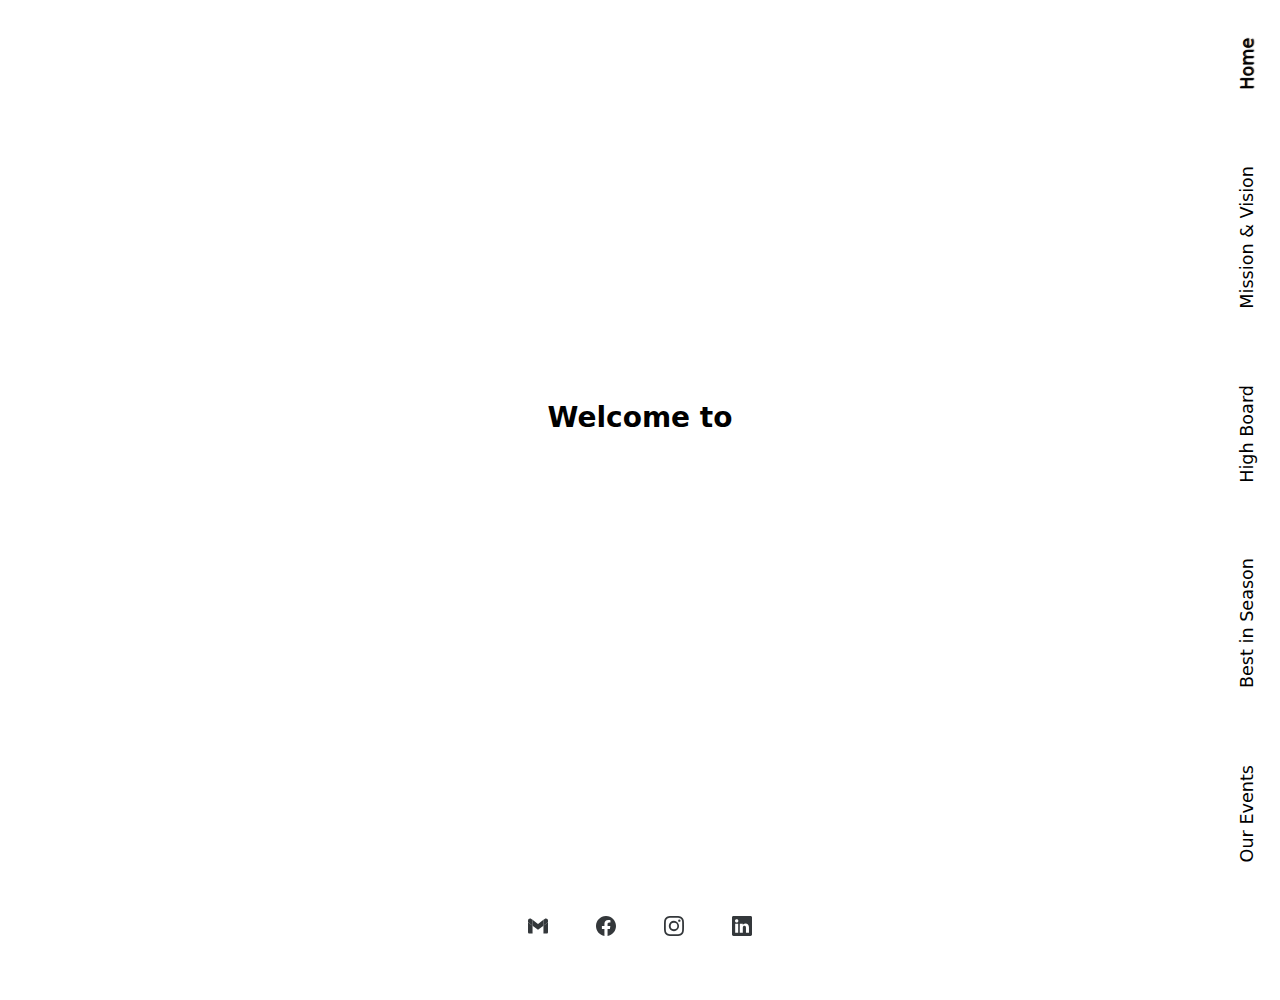
<file: index.html>
<!DOCTYPE html>
<html lang="en">

<head>
    <meta charset="UTF-8">
    <meta http-equiv="X-UA-Compatible" content="IE=edge">
    <meta name="viewport" content="width=device-width, initial-scale=1.0">
    <title>Maadi STEM MUN | Home</title>
    <link rel="shortcut icon" href="imgs/logo.jpg" type="image/x-icon">
    <link rel="stylesheet" href="css/bootstrap.min.css">
    <link rel="stylesheet" href="css/intro.css">
    <link rel="stylesheet" href="css/customnav.css">
    <link rel="stylesheet" href="css/home.css">
    <link rel="stylesheet" href="css/style.css">
    <link rel="stylesheet" href="css/highboard.css" />
    <link rel="stylesheet" href="css/btn.css" />
</head>

<body>

    <!-- START: INTRO -->
    <div class="intro-container">
        <p class="introtext1 fs-3">Welcome to</p>
        <div class="introtext2-container">
            <p class="introtext2 my-0">Maadi STEM <span class="intro_abbr">M</span><span class="intro_disappearing">odel </span><span class="intro_abbr">U</span><span class="intro_disappearing">nited </span><span class="intro_abbr">N</span><span class="intro_disappearing">ations</span></p>
        </div>
    </div>
    <!-- END: INTRO -->

    <div class="page-content" style="opacity: 1;">

        <!-- START: CustomNav -->
        <div class="customnavbar">
            <div class="navbar_container flex-lg-column">
                <a href="index.html" class="active"><span>Home</span></a>
                <a href="pages/mission_vision.html"><span>Mission & Vision</span></a>
                <a href="pages/highboard.html"><span>High Board</span></a>
                <a href="pages/best.html"><span>Best in Season</span></a>
                <a href="pages/events.html"><span>Our Events</span></a>
            </div>
            <button class="togglenavbar iscollapsed">
                <span>
                    <svg xmlns="http://www.w3.org/2000/svg" width="20" height="20" fill="currentColor" class="bi bi-arrow-up-circle-fill" viewBox="0 0 16 16">
                        <path d="M16 8A8 8 0 1 0 0 8a8 8 0 0 0 16 0zm-7.5 3.5a.5.5 0 0 1-1 0V5.707L5.354 7.854a.5.5 0 1 1-.708-.708l3-3a.5.5 0 0 1 .708 0l3 3a.5.5 0 0 1-.708.708L8.5 5.707V11.5z"/>
                    </svg>
                </span>
            </button>
        </div>
        <!-- END: CustomNav -->

        <!-- START: Hero -->
        <div class="hero px-5">
            <div class="row g-5">
                <div class="col-md-12 col-lg-4 col-xl-3">
                    <img src="imgs/logo.jpg" alt="Maadi STEM MUN">
                </div>
                <div class="col-md-12 col-lg-8 col-xl-9 d-flex flex-column justify-content-center">
                    <h1 class="mb-4 hero_title"><span>Maadi STEM <span>MUN</span></span>
                    </h1>
                    <p class="fs-5">MAADI STEM MODEL UNITED NATIONS is a way for young students to enter the MUN platform where students play the role of delegates from different countries and attempt to solve real world issues with the policies and perspectives of their
                        assigned country.</p>
                </div>
            </div>
        </div>
        <!-- END: Hero -->


        <!-- START: Footer -->
        <footer class="d-flex justify-content-center align-items-center" style="padding-top: 50px;">
            <div class="myicon">
                <a href="mailto: maadiSTEMMUN@gmail.com" target="_blank" title="Mail Us">
                    <svg xmlns="http://www.w3.org/2000/svg" viewBox="52 42 88 66">
                        <path d="M58 108h14V74L52 59v43c0 3.32 2.69 6 6 6"/>
                        <path d="M120 108h14c3.32 0 6-2.69 6-6V59l-20 15"/>
                        <path d="M120 48v26l20-15v-8c0-7.42-8.47-11.65-14.4-7.2"/>
                        <path d="M72 74V48l24 18 24-18v26L96 92"/>
                        <path d="M52 51v8l20 15V48l-5.6-4.2c-5.94-4.45-14.4-.22-14.4 7.2"/>
                    </svg>
                </a>
            </div>
            <div class="myicon">
                <a href="https://www.facebook.com/MaadiSTEMMUN/" target="_blank" title="Facebook">
                    <svg xmlns="http://www.w3.org/2000/svg" fill="currentColor" class="bi bi-facebook" viewBox="0 0 16 16">
                        <path d="M16 8.049c0-4.446-3.582-8.05-8-8.05C3.58 0-.002 3.603-.002 8.05c0 4.017 2.926 7.347 6.75 7.951v-5.625h-2.03V8.05H6.75V6.275c0-2.017 1.195-3.131 3.022-3.131.876 0 1.791.157 1.791.157v1.98h-1.009c-.993 0-1.303.621-1.303 1.258v1.51h2.218l-.354 2.326H9.25V16c3.824-.604 6.75-3.934 6.75-7.951z"/>
                      </svg>
                </a>
            </div>
            <div class="myicon">
                <a href="https://www.instagram.com/maadistemmun/" target="_blank" title="Instagram">
                    <svg xmlns="http://www.w3.org/2000/svg" fill="currentColor" class="bi bi-instagram" viewBox="0 0 16 16">
                        <path d="M8 0C5.829 0 5.556.01 4.703.048 3.85.088 3.269.222 2.76.42a3.917 3.917 0 0 0-1.417.923A3.927 3.927 0 0 0 .42 2.76C.222 3.268.087 3.85.048 4.7.01 5.555 0 5.827 0 8.001c0 2.172.01 2.444.048 3.297.04.852.174 1.433.372 1.942.205.526.478.972.923 1.417.444.445.89.719 1.416.923.51.198 1.09.333 1.942.372C5.555 15.99 5.827 16 8 16s2.444-.01 3.298-.048c.851-.04 1.434-.174 1.943-.372a3.916 3.916 0 0 0 1.416-.923c.445-.445.718-.891.923-1.417.197-.509.332-1.09.372-1.942C15.99 10.445 16 10.173 16 8s-.01-2.445-.048-3.299c-.04-.851-.175-1.433-.372-1.941a3.926 3.926 0 0 0-.923-1.417A3.911 3.911 0 0 0 13.24.42c-.51-.198-1.092-.333-1.943-.372C10.443.01 10.172 0 7.998 0h.003zm-.717 1.442h.718c2.136 0 2.389.007 3.232.046.78.035 1.204.166 1.486.275.373.145.64.319.92.599.28.28.453.546.598.92.11.281.24.705.275 1.485.039.843.047 1.096.047 3.231s-.008 2.389-.047 3.232c-.035.78-.166 1.203-.275 1.485a2.47 2.47 0 0 1-.599.919c-.28.28-.546.453-.92.598-.28.11-.704.24-1.485.276-.843.038-1.096.047-3.232.047s-2.39-.009-3.233-.047c-.78-.036-1.203-.166-1.485-.276a2.478 2.478 0 0 1-.92-.598 2.48 2.48 0 0 1-.6-.92c-.109-.281-.24-.705-.275-1.485-.038-.843-.046-1.096-.046-3.233 0-2.136.008-2.388.046-3.231.036-.78.166-1.204.276-1.486.145-.373.319-.64.599-.92.28-.28.546-.453.92-.598.282-.11.705-.24 1.485-.276.738-.034 1.024-.044 2.515-.045v.002zm4.988 1.328a.96.96 0 1 0 0 1.92.96.96 0 0 0 0-1.92zm-4.27 1.122a4.109 4.109 0 1 0 0 8.217 4.109 4.109 0 0 0 0-8.217zm0 1.441a2.667 2.667 0 1 1 0 5.334 2.667 2.667 0 0 1 0-5.334z"/>
                    </svg>
                </a>
            </div>
            <div class="myicon">
                <a href="https://www.linkedin.com/company/maadimun/" target="_blank" title="LinkedIn">
                    <svg xmlns="http://www.w3.org/2000/svg" fill="currentColor" class="bi bi-linkedin" viewBox="0 0 16 16">
                        <path d="M0 1.146C0 .513.526 0 1.175 0h13.65C15.474 0 16 .513 16 1.146v13.708c0 .633-.526 1.146-1.175 1.146H1.175C.526 16 0 15.487 0 14.854V1.146zm4.943 12.248V6.169H2.542v7.225h2.401zm-1.2-8.212c.837 0 1.358-.554 1.358-1.248-.015-.709-.52-1.248-1.342-1.248-.822 0-1.359.54-1.359 1.248 0 .694.521 1.248 1.327 1.248h.016zm4.908 8.212V9.359c0-.216.016-.432.08-.586.173-.431.568-.878 1.232-.878.869 0 1.216.662 1.216 1.634v3.865h2.401V9.25c0-2.22-1.184-3.252-2.764-3.252-1.274 0-1.845.7-2.165 1.193v.025h-.016a5.54 5.54 0 0 1 .016-.025V6.169h-2.4c.03.678 0 7.225 0 7.225h2.4z"/>
                    </svg>
                </a>
            </div>
        </footer>
        <!-- END: Footer -->

    </div>

    <script src="js/jquery-3.6.0.min.js"></script>
    <script src="js/bootstrap.min.js"></script>
    <script src="js/anime.min.js"></script>
    <script src="js/intro.js"></script>
    <script src="js/script.js"></script>
    </script>
</body>

</html>
</file>
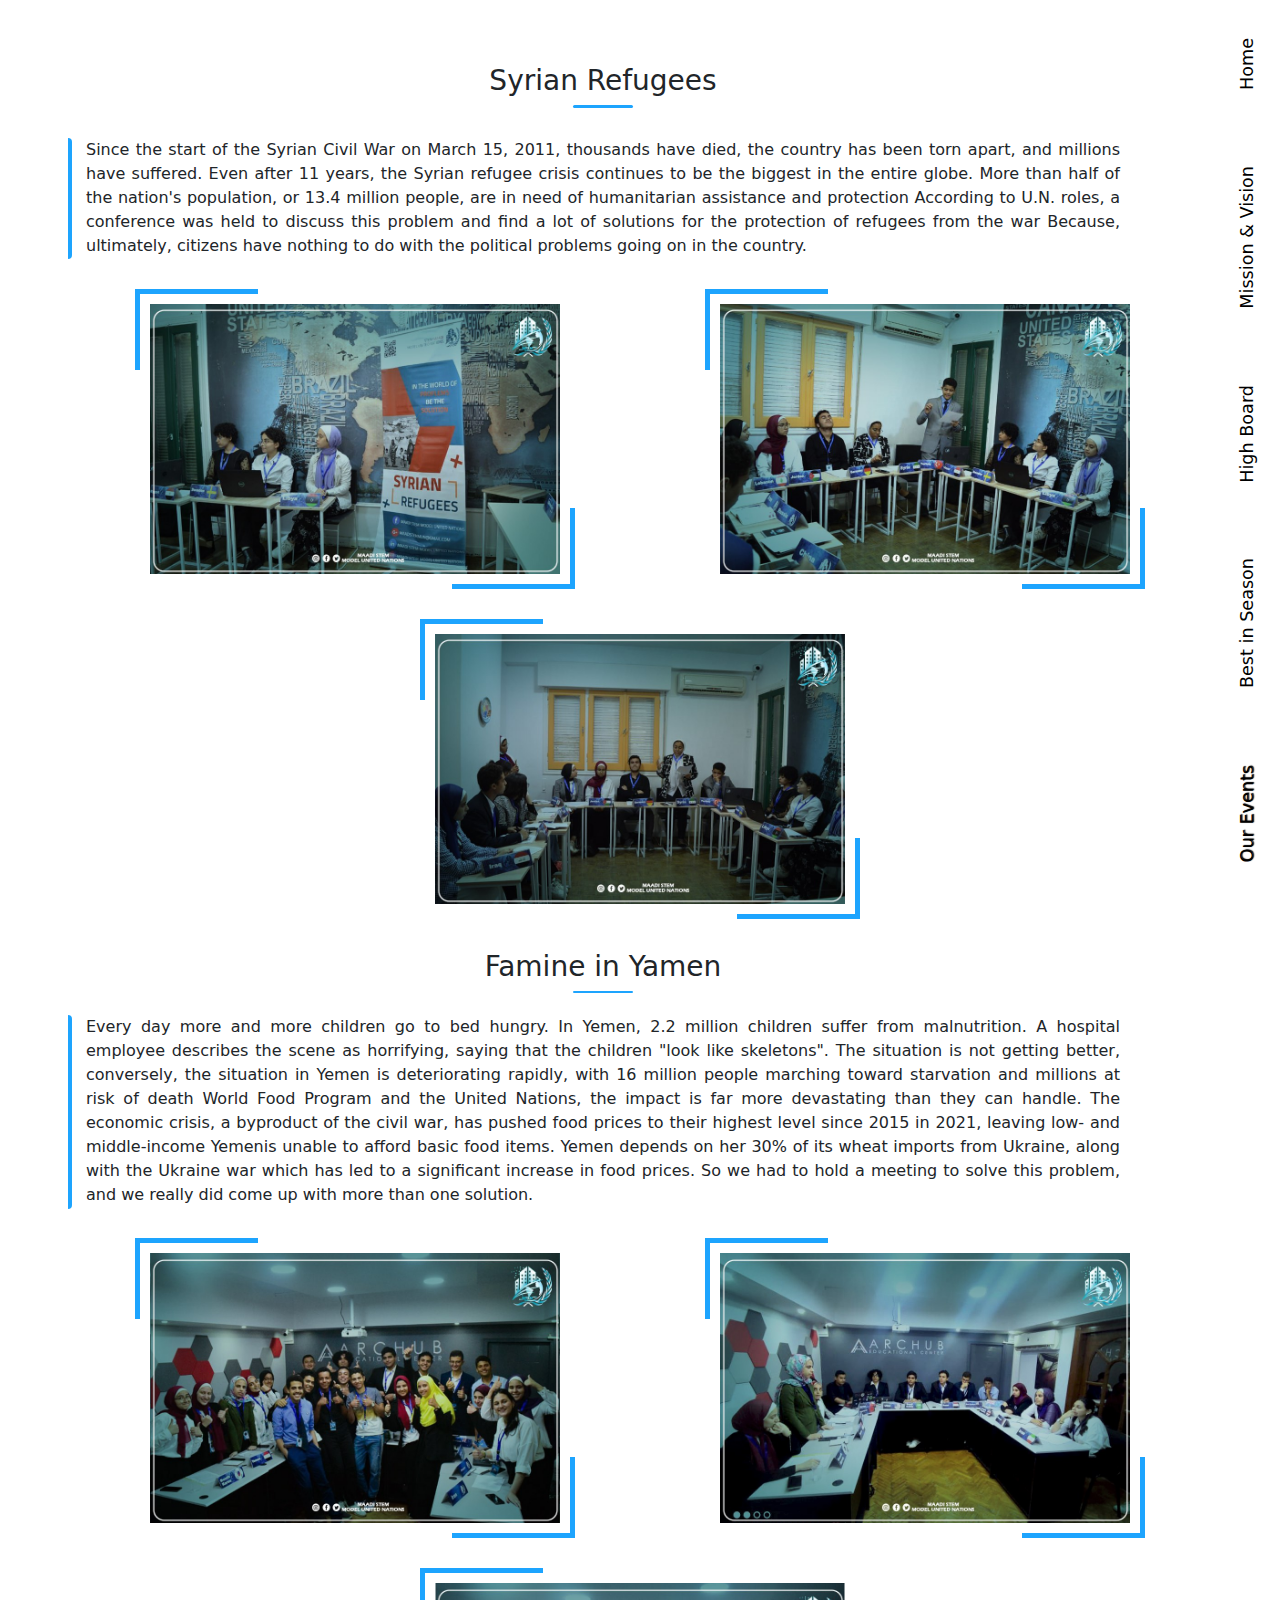
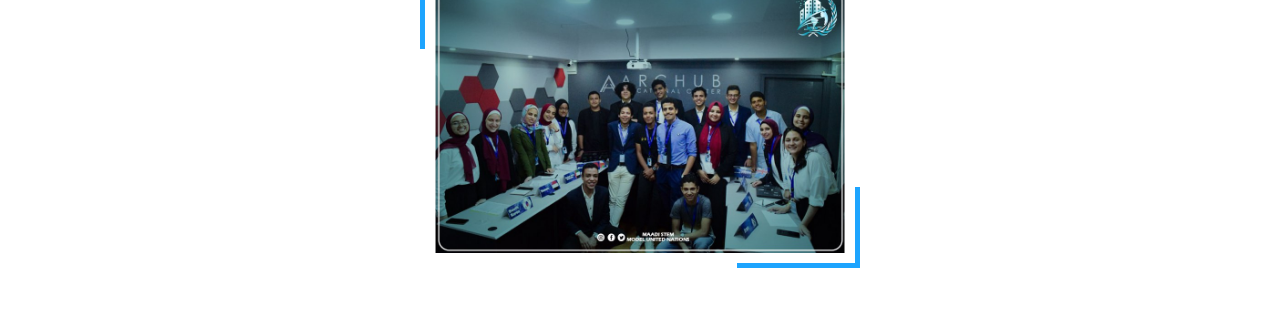
<file: pages/conf.html>
<!DOCTYPE html>
<html lang="en">

<head>
    <meta charset="UTF-8">
    <meta http-equiv="X-UA-Compatible" content="IE=edge">
    <meta name="viewport" content="width=device-width, initial-scale=1.0">
    <title>Maadi STEM MUN | Conference 2022</title>
    <link rel="shortcut icon" href="../imgs/logo.jpg" type="image/x-icon">
    <link rel="stylesheet" href="../css/bootstrap.min.css">
    <link rel="stylesheet" href="../css/event.css">
    <link rel="stylesheet" href="../css/animations.css">
    <link rel="stylesheet" href="../css/customnav.css">
    <link rel="stylesheet" href="../css/mission_vision.css">
</head>

<body>

    <!-- START: CustomNav -->
    <div class="customnavbar">
        <div class="navbar_container flex-lg-column">
            <a href="../index.html"><span>Home</span></a>
            <a href="mission_vision.html"><span>Mission & Vision</span></a>
            <a href="highboard.html"><span>High Board</span></a>
            <a href="best.html"><span>Best in Season</span></a>
            <a href="events.html" class="active"><span>Our Events</span></a>
        </div>
        <button class="togglenavbar iscollapsed">
            <span>
                <svg xmlns="http://www.w3.org/2000/svg" width="20" height="20" fill="currentColor" class="bi bi-arrow-up-circle-fill" viewBox="0 0 16 16">
                    <path d="M16 8A8 8 0 1 0 0 8a8 8 0 0 0 16 0zm-7.5 3.5a.5.5 0 0 1-1 0V5.707L5.354 7.854a.5.5 0 1 1-.708-.708l3-3a.5.5 0 0 1 .708 0l3 3a.5.5 0 0 1-.708.708L8.5 5.707V11.5z"/>
                </svg>
            </span>
        </button>
    </div>
    <!-- END: CustomNav -->

    <!-- START: Content -->
    <div class="align-items-lg-center">
        <!--!!!!!!!!!!!!!!!!!!!!!!!!!!!!!!!!!!!!!!!!!!!!!!!!!!!!!!!!!!!!-->
        <div class="container-lg ps-4 pe-3 px-lg-0 my-5">

            <div class="row gx-md-5 gy-5">
                <div class="col-md-12 col-lg-12">
                    <div class="card mission_card border-0">
                        <div class="card-body">
                            <h3 class="card-title text-center"><span>Syrian Refugees</span></h3>
                            <p class="card-text">Since the start of the Syrian Civil War on March 15, 2011, thousands have died, the country has been torn apart, and millions have suffered. Even after 11 years, the Syrian refugee crisis continues to be the biggest in the entire globe. More than half of the nation's population, or 13.4 million people, are in need of humanitarian assistance and protection
                                According to U.N. roles, a conference was held to discuss this problem and find a lot of solutions for the protection of refugees from the war Because, ultimately, citizens have nothing to do with the political problems going on in the country.</p>
                        </div>
                    </div>
                </div>
            </div>
            <div class="row2">
                <div class="card2">
                    <div class="imgbox">
                        <img src="../imgs/event/conf11.jpg" alt="">
                    </div>
                </div>
                <div class="card2">
                    <div class="imgbox">
                        <img src="../imgs/event/conf12.jpg" alt="">
                    </div>
                </div>
                <div class="card2">
                    <div class="imgbox">
                        <img src="../imgs/event/conf13.jpg" alt="">
                    </div>
                </div>
            </div>
            <div class="row gx-md-5 gy-5">
                <div class="col-md-12 col-lg-12">
                    <div class="card vision_card border-0">
                        <div class="card-body">
                            <h3 class="card-title text-center"><span>Famine in Yamen</span></h3>
                            <p class="card-text">Every day more and more children go to bed hungry. In Yemen, 2.2 million children suffer from malnutrition. A hospital employee describes the scene as horrifying, saying that the children "look like skeletons". The situation is not getting better, conversely, the situation in Yemen is deteriorating rapidly, with 16 million people marching toward starvation and millions at risk of death 
                                World Food Program and the United Nations, the impact is far more devastating than they can handle. The economic crisis, a byproduct of the civil war, has pushed food prices to their highest level since 2015 in 2021, leaving low- and middle-income Yemenis unable to afford basic food items. 
                                Yemen depends on her 30% of its wheat imports from Ukraine, along with the Ukraine war which has led to a significant increase in food prices.
                                So we had to hold a meeting to solve this problem, and we really did come up with more than one solution.</p>
                        </div>
                    </div>
                </div>
            </div>
            <div class="row2">
                <div class="card2">
                    <div class="imgbox">
                        <img src="../imgs/event/conf21.jpg" alt="">
                    </div>
                </div>
                <div class="card2">
                    <div class="imgbox">
                        <img src="../imgs/event/conf22.jpg" alt="">
                    </div>
                </div>
                <div class="card2">
                    <div class="imgbox">
                        <img src="../imgs/event/conf23.jpg" alt="">
                    </div>
                </div>
            </div>
        </div>
    </div>
    <!-- END: Content -->




    <script src="../js/jquery-3.6.0.min.js"></script>
    <script src="../js/bootstrap.min.js"></script>
    <script src="../js/script.js"></script>
</body>

</html>
</file>
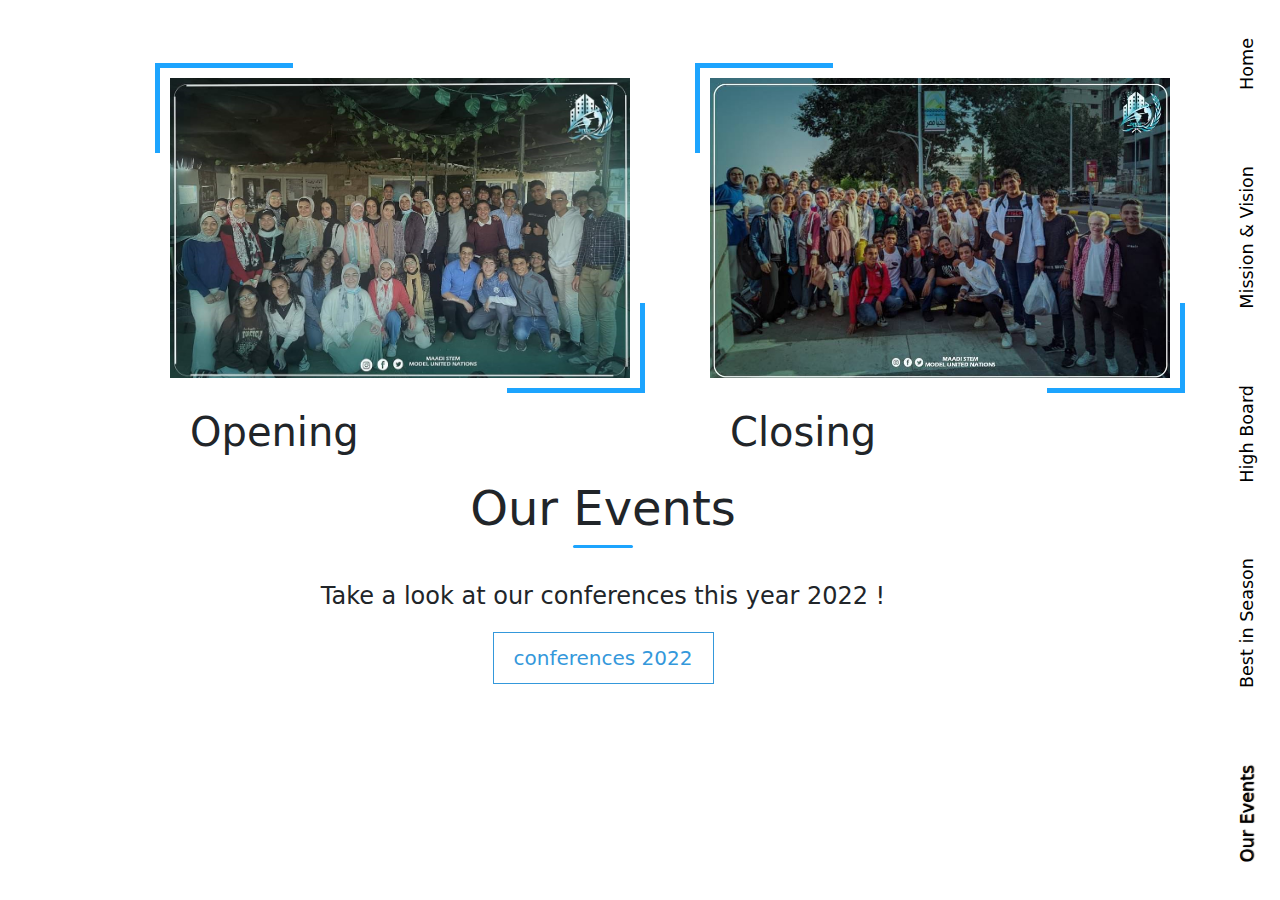
<file: pages/events.html>
<!DOCTYPE html>
<html lang="en">

<head>
    <meta charset="UTF-8">
    <meta http-equiv="X-UA-Compatible" content="IE=edge">
    <meta name="viewport" content="width=device-width, initial-scale=1.0">
    <title>Maadi STEM MUN | Our Events</title>
    <link rel="shortcut icon" href="../imgs/logo.jpg" type="image/x-icon">
    <link rel="stylesheet" href="../css/btn.css" />
    <link rel="stylesheet" href="../css/bootstrap.min.css">
    <link rel="stylesheet" href="../css/animations.css">
    <link rel="stylesheet" href="../css/customnav.css">
    <link rel="stylesheet" href="../css/event.css">
    <link rel="stylesheet" href="../css/mission_vision.css">
</head>

<body>

    <!-- START: CustomNav -->
    <div class="customnavbar">
        <div class="navbar_container flex-lg-column">
            <a href="../index.html"><span>Home</span></a>
            <a href="mission_vision.html"><span>Mission & Vision</span></a>
            <a href="highboard.html"><span>High Board</span></a>
            <a href="best.html"><span>Best in Season</span></a>
            <a href="events.html" class="active"><span>Our Events</span></a>
        </div>
        <button class="togglenavbar iscollapsed">
            <span>
                <svg xmlns="http://www.w3.org/2000/svg" width="20" height="20" fill="currentColor" class="bi bi-arrow-up-circle-fill" viewBox="0 0 16 16">
                    <path d="M16 8A8 8 0 1 0 0 8a8 8 0 0 0 16 0zm-7.5 3.5a.5.5 0 0 1-1 0V5.707L5.354 7.854a.5.5 0 1 1-.708-.708l3-3a.5.5 0 0 1 .708 0l3 3a.5.5 0 0 1-.708.708L8.5 5.707V11.5z"/>
                </svg>
            </span>
        </button>
    </div>
    <!-- END: CustomNav -->

    <!-- START: Content -->
    <div class="align-items-lg-center">
        <!--!!!!!!!!!!!!!!!!!!!!!!!!!!!!!!!!!!!!!!!!!!!!!!!!!!!!!!!!!!!!-->
        <div class="container-lg ps-4 pe-3 px-lg-0 my-5">

            <div class="row3" style="padding-left: 60px;">
                <div class="col-lg-2 align-items-center">
                  <div class="card3">
                      <div class="imgbox2">
                          <img src="../imgs/event/home2.jpg" alt="">
                      </div>
                  </div>
                      <h1 class="board_name" style="padding-left: 50px;">Opening</h1>
              </div>
                <div class="col-lg-2 align-items-center">
                  <div class="card3">
                      <div class="imgbox2">
                          <img src="../imgs/event/home1.jpg" alt="">
                      </div>
                  </div>
                      <h1 class="board_name" style="padding-left: 50px;">Closing</h1>
              </div>
              
              </div>
      
            <div class="row gx-md-5 gy-5">
                <div class="col-md-12 col-lg-12">
                    <div class="card mission_card border-0">
                        <div class="card-body">
                            <h3 class="card-title text-center" style="font-size: xxx-large;"><span>Our Events</span></h3>
                            <p class="card-title text-center" style="font-size:x-large;">Take a look at our conferences this year 2022 !</p>
                            <div  class="cont" style="margin-top: 0;">
                                <a href="../pages/conf.html" title="conferences">
                                <button class = "btn btn2">conferences 2022</button>
                            </div>
                        </div>
                    </div>
                </div>
            </div>
        </div>
    </div>
    <!-- END: Content -->


    <script src="../js/jquery-3.6.0.min.js"></script>
    <script src="../js/bootstrap.min.js"></script>
    <script src="../js/script.js"></script>
</body>

</html>
</file>
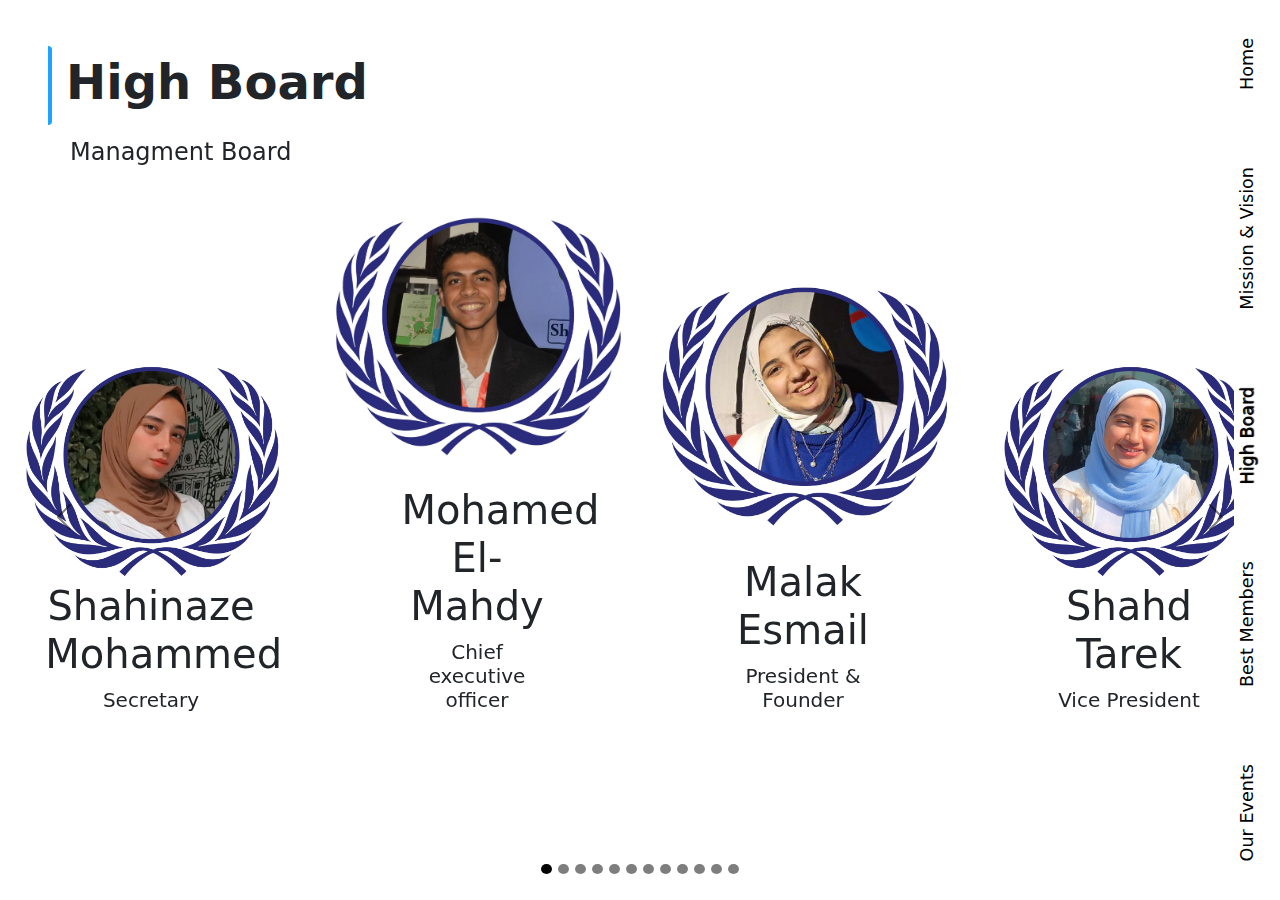
<file: pages/highboard.html>
<!DOCTYPE html>
<html>
    <head>
        <meta charset="UTF-8" />
        <meta http-equiv="X-UA-Compatible" content="IE=edge" />
        <meta name="viewport" content="width=device-width, initial-scale=1.0" />
        <title>Maadi STEM MUN | High Board</title>
        <link rel="shortcut icon" href="../imgs/logo.jpg" type="image/x-icon" />
        <link rel="stylesheet" href="../css/bootstrap.min.css" />
        <link rel="stylesheet" href="../css/animations.css" />
        <link rel="stylesheet" href="../css/customnav.css" />
        <link rel="stylesheet" href="../css/highboard.css" />
    </head>

    <body>
        <!-- START: CustomNav -->
        <div class="customnavbar">
            <div class="navbar_container flex-lg-column">
                <a href="../index.html"><span>Home</span></a>
                <a href="mission_vision.html"><span>Mission & Vision</span></a>
                <a href="highboard.html" class="active"><span>High Board</span></a>
                <a href="best.html"><span>Best Members</span></a>
                <a href="events.html"><span>Our Events</span></a>
            </div>
            <button class="togglenavbar iscollapsed">
                <span>
                    <svg xmlns="http://www.w3.org/2000/svg" width="20" height="20" fill="currentColor" class="bi bi-arrow-up-circle-fill" viewBox="0 0 16 16">
                        <path d="M16 8A8 8 0 1 0 0 8a8 8 0 0 0 16 0zm-7.5 3.5a.5.5 0 0 1-1 0V5.707L5.354 7.854a.5.5 0 1 1-.708-.708l3-3a.5.5 0 0 1 .708 0l3 3a.5.5 0 0 1-.708.708L8.5 5.707V11.5z" />
                    </svg>
                </span>
            </button>
        </div>
        <!-- END: CustomNav -->

        <!-- START: Page Content -->
        <div class="page-content">
            <div class="card border-0">
                <div class="card-body">
                    <p class="card-text" style="font-size: xxx-large; font-weight: bolder; margin-left: 50px; margin-top: 30px">High Board</p>
                </div>
            </div>

            <div id="custom_carousel" class="carousel slide carousel-dark" data-bs-ride="carousel" data-bs-pause="false" data-bs-interval="5000">
                <!-- <ol class="carousel-indicators">
                <li data-target="#slide" data-slide-to="0" class="active"></li>
                <li data-target="#slide" data-slide-to="1"></li>
                <li data-target="#slide" data-slide-to="2"></li>
                <li data-target="#slide" data-slide-to="3"></li>
                <li data-target="#slide" data-slide-to="4"></li>
                <li data-target="#slide" data-slide-to="5"></li>
                <li data-target="#slide" data-slide-to="6"></li>
                <li data-target="#slide" data-slide-to="7"></li>
                <li data-target="#slide" data-slide-to="8"></li>
                <li data-target="#slide" data-slide-to="9"></li>
            </ol> -->

                <div class="carousel-indicators">
                    <button type="button" data-bs-target="#custom_carousel" data-bs-slide-to="0" class="active" aria-current="true" aria-label="Slide 1"></button>
                    <button type="button" data-bs-target="#custom_carousel" data-bs-slide-to="1" aria-label="Slide 2"></button>
                    <button type="button" data-bs-target="#custom_carousel" data-bs-slide-to="2" aria-label="Slide 3"></button>
                    <button type="button" data-bs-target="#custom_carousel" data-bs-slide-to="3" aria-label="Slide 4"></button>
                    <button type="button" data-bs-target="#custom_carousel" data-bs-slide-to="4" aria-label="Slide 5"></button>
                    <button type="button" data-bs-target="#custom_carousel" data-bs-slide-to="5" aria-label="Slide 6"></button>
                    <button type="button" data-bs-target="#custom_carousel" data-bs-slide-to="6" aria-label="Slide 7"></button>
                    <button type="button" data-bs-target="#custom_carousel" data-bs-slide-to="7" aria-label="Slide 8"></button>
                    <button type="button" data-bs-target="#custom_carousel" data-bs-slide-to="8" aria-label="Slide 9"></button>
                    <button type="button" data-bs-target="#custom_carousel" data-bs-slide-to="9" aria-label="Slide 10"></button>
                    <button type="button" data-bs-target="#custom_carousel" data-bs-slide-to="10" aria-label="Slide 11"></button>
                    <button type="button" data-bs-target="#custom_carousel" data-bs-slide-to="11" aria-label="Slide 12"></button>
                </div>
                <div class="carousel-inner">
                    <div class="carousel-item active">
                        <p class="card-text" style="font-size: x-large; margin-left: 70px">Managment Board</p>
                        <div class="row align-items-end" style="height: 100%">
                            <div class="col-lg-3 mt-5">
                                <img class="codirect" src="../imgs/ManagmentBoard/sec.jpg" alt="" />
                                <h1 class="board_name" style="width: 70%">Shahinaze Mohammed</h1>
                                <h1 class="fs-5" style="text-align: center; width: 50%; margin: auto; margin-top: 10px; margin-bottom: 10px">Secretary</h1>
                            </div>
                            <div class="col-lg-3">
                                <img class="direct" src="../imgs/ManagmentBoard/CEO.jpg" alt="" />
                                <h1 class="board_name">Mohamed El-Mahdy</h1>
                                <h1 class="fs-5" style="text-align: center; width: 50%; margin: auto; margin-top: 10px; margin-bottom: 10px">Chief executive officer</h1>
                            </div>
                            <div class="col-lg-3">
                                <img class="direct" src="../imgs/ManagmentBoard/President.jpg" alt="" />
                                <h1 class="board_name">Malak Esmail</h1>
                                <h1 class="fs-5" style="text-align: center; width: 50%; margin: auto; margin-top: 10px; margin-bottom: 10px">President & Founder</h1>
                            </div>
                            <div class="col-lg-3 mt-5">
                                <img class="codirect" src="../imgs/ManagmentBoard/vice.jpg" alt="" />
                                <h1 class="board_name">Shahd Tarek</h1>
                                <h1 class="fs-5" style="text-align: center; width: 50%; margin: auto; margin-top: 10px; margin-bottom: 10px">Vice President</h1>
                            </div>
                        </div>
                    </div>
                    <div class="carousel-item">
                        <p class="card-text" style="font-size: x-large; margin-left: 70px">Human Resources</p>
                        <div class="row align-items-end" style="height: 100%">
                            <div class="col-lg-6 mt-5">
                                <img class="codirect" src="../imgs/HR/vice.jpg" alt="" />
                                <h1 class="board_name" style="width: 70%">Ahmed El-sheikh</h1>
                                <h1 class="fs-5" style="text-align: center; width: 50%; margin: auto; margin-top: 10px; margin-bottom: 10px">Co-Head HR</h1>
                            </div>
                            <div class="col-lg-6">
                                <img class="direct" src="../imgs/HR/dircet.jpg" alt="" />
                                <h1 class="board_name">Saga Mohamed</h1>
                                <h1 class="fs-5" style="text-align: center; width: 50%; margin: auto; margin-top: 10px; margin-bottom: 10px">Head HR</h1>
                            </div>
                        </div>
                    </div>
                    <div class="carousel-item">
                        <p class="card-text" style="font-size: x-large; margin-left: 70px">Information Technology</p>
                        <div class="row align-items-end" style="height: 100%">
                            <div class="col-lg-6 mt-5">
                                <img class="codirect" src="../imgs/IT/vice.jpg" alt="" />
                                <h1 class="board_name" style="width: 70%">Mohammad Emad</h1>
                                <h1 class="fs-5" style="text-align: center; width: 50%; margin: auto; margin-top: 10px; margin-bottom: 10px">Co-Head IT</h1>
                            </div>
                            <div class="col-lg-6">
                                <img class="direct" src="../imgs/IT/direct.jpg" alt="" />
                                <h1 class="board_name">Mikhael Mounay</h1>
                                <h1 class="fs-5" style="text-align: center; width: 50%; margin: auto; margin-top: 10px; margin-bottom: 10px">Head IT</h1>
                            </div>
                        </div>
                    </div>
                    <div class="carousel-item">
                        <p class="card-text" style="font-size: x-large; margin-left: 70px">Personal Relations</p>
                        <div class="row align-items-end" style="height: 100%">
                            <div class="col-lg-12">
                                <img class="direct" src="../imgs/PR/direct.jpg" alt="" />
                                <h1 class="board_name">Omar Hatem</h1>
                                <h1 class="fs-5" style="text-align: center; width: 50%; margin: auto; margin-top: 10px; margin-bottom: 10px">Head PR</h1>
                            </div>
                        </div>
                    </div>
                    <div class="carousel-item">
                        <p class="card-text" style="font-size: x-large; margin-left: 70px">Fundraising</p>
                        <div class="row align-items-end" style="height: 100%">
                            <div class="col-lg-12">
                                <img class="direct" src="../imgs/FR/dircet.jpg" alt="" />
                                <h1 class="board_name">Ibrahim Rashwan</h1>
                                <h1 class="fs-5" style="text-align: center; width: 50%; margin: auto; margin-top: 10px; margin-bottom: 10px">Head FR</h1>
                            </div>
                        </div>
                    </div>
                    <div class="carousel-item">
                        <p class="card-text" style="font-size: x-large; margin-left: 70px">Graphic design</p>
                        <div class="row align-items-end" style="height: 100%">
                            <div class="col-lg-4 mt-5">
                                <img class="codirect" src="../imgs/GD/vice.jpg" alt="" />
                                <h1 class="board_name" style="width: 70%">Mohamed Habib</h1>
                                <h1 class="fs-5" style="text-align: center; width: 50%; margin: auto; margin-top: 10px; margin-bottom: 10px">Co-Head Graphic design</h1>
                            </div>
                            <div class="col-lg-4">
                                <img class="direct" src="../imgs/GD/vice2.jpg" alt="" />
                                <h1 class="board_name">Youssef Sleem</h1>
                                <h1 class="fs-5" style="text-align: center; width: 50%; margin: auto; margin-top: 10px; margin-bottom: 10px">Head Graphic design</h1>
                            </div>
                            <div class="col-lg-4 mt-5">
                                <img class="codirect" src="../imgs/GD/direct.jpg" alt="" />
                                <h1 class="board_name">Abdullah Yasser</h1>
                                <h1 class="fs-5" style="text-align: center; width: 50%; margin: auto; margin-top: 10px; margin-bottom: 10px">Co-Head Graphic design</h1>
                            </div>
                        </div>
                    </div>
                    <div class="carousel-item">
                        <p class="card-text" style="font-size: x-large; margin-left: 70px">Coaching</p>
                        <div class="row align-items-end" style="height: 100%">
                            <div class="col-lg-6 mt-5">
                                <img class="codirect" src="../imgs/Coaching/direct.jpg" alt="" />
                                <h1 class="board_name" style="width: 70%">Ahmed Swelam</h1>
                                <h1 class="fs-5" style="text-align: center; width: 50%; margin: auto; margin-top: 10px; margin-bottom: 10px">Co-Head Coaching</h1>
                            </div>
                            <div class="col-lg-6">
                                <img class="direct" src="../imgs/Coaching/vice.jpg" alt="" />
                                <h1 class="board_name">Abdelrahman Ashour</h1>
                                <h1 class="fs-5" style="text-align: center; width: 50%; margin: auto; margin-top: 10px; margin-bottom: 10px">Head Coaching</h1>
                            </div>
                        </div>
                    </div>
                    <div class="carousel-item">
                        <p class="card-text" style="font-size: x-large; margin-left: 70px">Academics</p>
                        <div class="row align-items-end" style="height: 100%">
                            <div class="col-lg-6 mt-5">
                                <img class="codirect" src="../imgs/academics/vice.jpg" alt="" />
                                <h1 class="board_name" style="width: 70%">Hisham Hussain</h1>
                                <h1 class="fs-5" style="text-align: center; width: 50%; margin: auto; margin-top: 10px; margin-bottom: 10px">Co-Head Academics</h1>
                            </div>
                            <div class="col-lg-6">
                                <img class="direct" src="../imgs/academics/direct.jpg" alt="" />
                                <h1 class="board_name">Zainab Mohamed</h1>
                                <h1 class="fs-5" style="text-align: center; width: 50%; margin: auto; margin-top: 10px; margin-bottom: 10px">Head Academics</h1>
                            </div>
                        </div>
                    </div>
                    <div class="carousel-item">
                        <p class="card-text" style="font-size: x-large; margin-left: 70px">Logistics</p>
                        <div class="row align-items-end" style="height: 100%">
                            <div class="col-lg-4 mt-5">
                                <img class="codirect" src="../imgs/Logistics/vice.jpg" alt="" />
                                <h1 class="board_name" style="width: 70%">Tasneem Magdy</h1>
                                <h1 class="fs-5" style="text-align: center; width: 50%; margin: auto; margin-top: 10px; margin-bottom: 10px">Co-Head Logistics</h1>
                            </div>
                            <div class="col-lg-4">
                                <img class="direct" src="../imgs/Logistics/direct.jpg" alt="" />
                                <h1 class="board_name">Mostafa El-Qenawy</h1>
                                <h1 class="fs-5" style="text-align: center; width: 50%; margin: auto; margin-top: 10px; margin-bottom: 10px">Head Logistics</h1>
                            </div>
                            <div class="col-lg-4 mt-5">
                                <img class="codirect" src="../imgs/Logistics/vice2.jpg" alt="" />
                                <h1 class="board_name">Jana Adry</h1>
                                <h1 class="fs-5" style="text-align: center; width: 50%; margin: auto; margin-top: 10px; margin-bottom: 10px">Co-Head Logistics</h1>
                            </div>
                        </div>
                    </div>
                    <div class="carousel-item">
                        <p class="card-text" style="font-size: x-large; margin-left: 70px">Video Editing</p>
                        <div class="row align-items-end" style="height: 100%">
                            <div class="col-lg-4 mt-5">
                                <img class="codirect" src="../imgs/VD/voice.jpg" alt="" />
                                <h1 class="board_name" style="width: 70%">Rawan Tamer</h1>
                                <h1 class="fs-5" style="text-align: center; width: 50%; margin: auto; margin-top: 10px; margin-bottom: 10px">Voice Over</h1>
                            </div>
                            <div class="col-lg-4">
                                <img class="direct" src="../imgs/VD/direct.jpg" alt="" />
                                <h1 class="board_name">Ahmed Fekry</h1>
                                <h1 class="fs-5" style="text-align: center; width: 50%; margin: auto; margin-top: 10px; margin-bottom: 10px">Head Video Editing</h1>
                            </div>
                            <div class="col-lg-4 mt-5">
                                <img class="codirect" src="../imgs/VD/content.jpg" alt="" />
                                <h1 class="board_name">Rania<br>Ahmed</h1>
                                <h1 class="fs-5" style="text-align: center; width: 50%; margin: auto; margin-top: 10px; margin-bottom: 10px">Content Creator</h1>
                            </div>
                        </div>
                    </div>
                    <div class="carousel-item">
                        <p class="card-text" style="font-size: x-large; margin-left: 70px">Marketing</p>
                        <div class="row align-items-end" style="height: 100%">
                            <div class="col-lg-12">
                                <img class="direct" src="../imgs/Marketing/direct.jpg" alt="" />
                                <h1 class="board_name">Maria Makram</h1>
                                <h1 class="fs-5" style="text-align: center; width: 50%; margin: auto; margin-top: 10px; margin-bottom: 10px">Head Marketing</h1>
                            </div>
                        </div>
                    </div>
                </div>
                <!-- <a href="#slide" class="carousel-control-next" data-slide="next">
                <span class="carousel-control-next-icon"></span>
            </a>
            <a href="#slide" class="carousel-control-prev" data-slide="prev">
                <span class="carousel-control-prev-icon"></span>
            </a> -->
                <button class="carousel-control-prev" type="button" data-bs-target="#custom_carousel" data-bs-slide="prev">
                    <span class="carousel-control-prev-icon" aria-hidden="true"></span>
                    <span class="visually-hidden">Previous</span>
                </button>
                <button class="carousel-control-next" type="button" data-bs-target="#custom_carousel" data-bs-slide="next">
                    <span class="carousel-control-next-icon" aria-hidden="true"></span>
                    <span class="visually-hidden">Next</span>
                </button>
            </div>
        </div>
        <!-- END: Page Content -->

        <script src="../js/jquery-3.6.0.min.js"></script>
        <script src="../js/bootstrap.min.js"></script>
        <script src="../js/script.js"></script>
    </body>
</html>
</file>
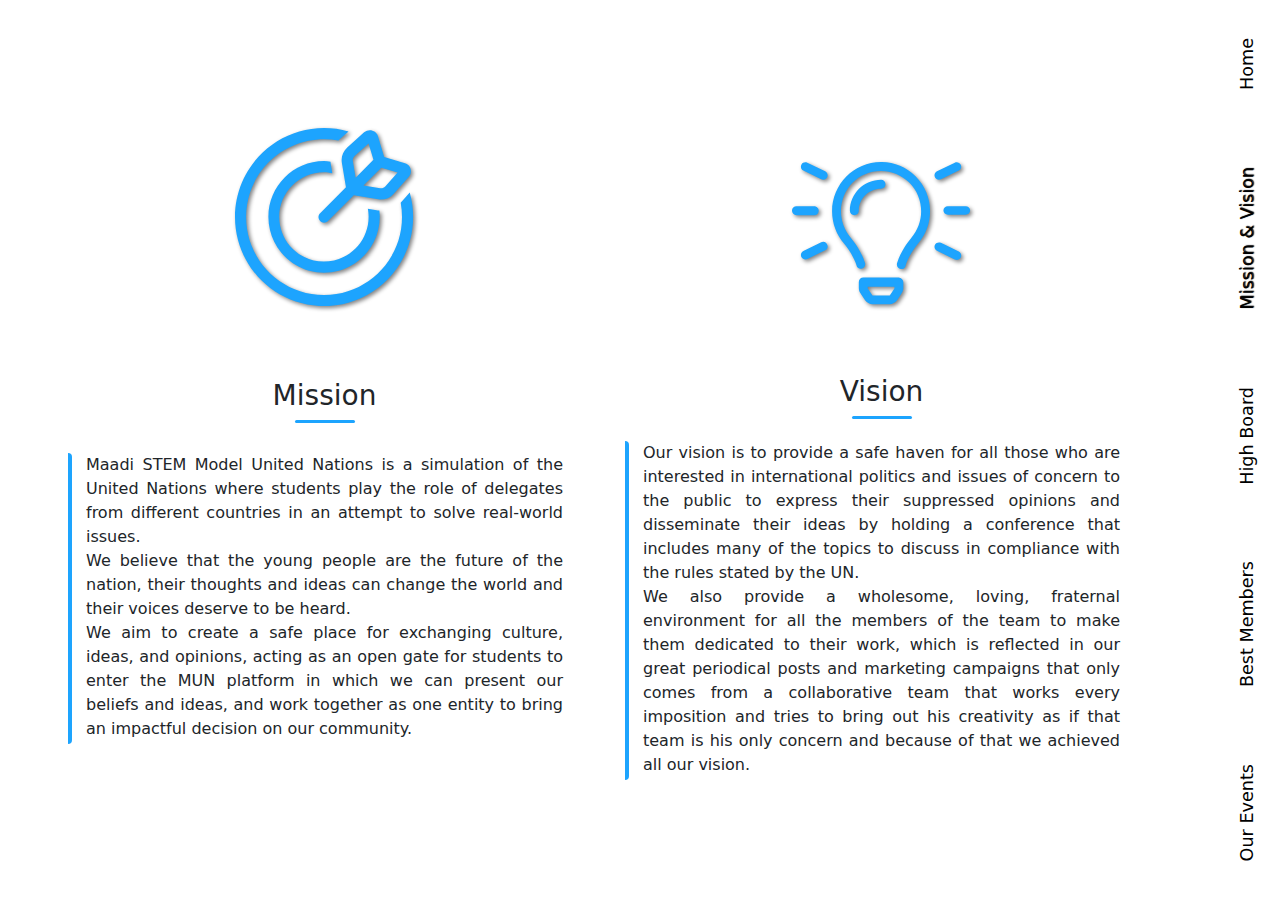
<file: pages/mission_vision.html>
<!DOCTYPE html>
<html lang="en">

<head>
    <meta charset="UTF-8">
    <meta http-equiv="X-UA-Compatible" content="IE=edge">
    <meta name="viewport" content="width=device-width, initial-scale=1.0">
    <title>Maadi STEM MUN | Mission & Vision</title>
    <link rel="shortcut icon" href="../imgs/logo.jpg" type="image/x-icon">
    <link rel="stylesheet" href="../css/bootstrap.min.css">
    <link rel="stylesheet" href="../css/animations.css">
    <link rel="stylesheet" href="../css/customnav.css">
    <link rel="stylesheet" href="../css/mission_vision.css">
</head>

<body>

    <!-- START: CustomNav -->
    <div class="customnavbar">
        <div class="navbar_container flex-lg-column">
            <a href="../index.html"><span>Home</span></a>
            <a href="mission_vision.html" class="active"><span>Mission & Vision</span></a>
            <a href="highboard.html"><span>High Board</span></a>
            <a href="best.html"><span>Best Members</span></a>
            <a href="events.html"><span>Our Events</span></a>
        </div>
        <button class="togglenavbar iscollapsed">
            <span>
                <svg xmlns="http://www.w3.org/2000/svg" width="20" height="20" fill="currentColor" class="bi bi-arrow-up-circle-fill" viewBox="0 0 16 16">
                    <path d="M16 8A8 8 0 1 0 0 8a8 8 0 0 0 16 0zm-7.5 3.5a.5.5 0 0 1-1 0V5.707L5.354 7.854a.5.5 0 1 1-.708-.708l3-3a.5.5 0 0 1 .708 0l3 3a.5.5 0 0 1-.708.708L8.5 5.707V11.5z"/>
                </svg>
            </span>
        </button>
    </div>
    <!-- END: CustomNav -->

    <!-- START: Content -->
    <div class="page-content align-items-lg-center">
        <!--!!!!!!!!!!!!!!!!!!!!!!!!!!!!!!!!!!!!!!!!!!!!!!!!!!!!!!!!!!!!-->
        <div class="container-lg ps-4 pe-3 px-lg-0 my-5">

            <div class="row gx-md-5 gy-5">
                <div class="col-md-12 col-lg-6">
                    <div class="card mission_card border-0">
                        <div class="card-img-top d-flex bullseye_icon">
                            <svg xmlns="http://www.w3.org/2000/svg" viewBox="0 0 512 512"><!--! Font Awesome Pro 6.1.1 by @fontawesome - https://fontawesome.com License - https://fontawesome.com/license (Commercial License) Copyright 2022 Fonticons, Inc. --><path d="M300.9 32.58C299.8 33.64 298.6 34.73 297.5 35.84C284.1 33.32 270.2 32 256 32C132.3 32 32 132.3 32 256C32 379.7 132.3 480 256 480C379.7 480 480 379.7 480 256C480 241.8 478.7 227.9 476.2 214.5C477.3 213.4 478.4 212.2 479.4 211.1L502.2 185.7C508.6 208 512 231.6 512 256C512 397.4 397.4 512 256 512C114.6 512 0 397.4 0 256C0 114.6 114.6 0 256 0C280.4 0 303.1 3.406 326.3 9.768L300.9 32.58zM275.5 105.2L279.7 130.2C272 128.8 264.1 127.1 255.1 127.1C185.3 127.1 127.1 185.3 127.1 255.1C127.1 326.7 185.3 384 255.1 384C326.7 384 384 326.7 384 255.1C384 247.9 383.2 239.1 381.8 232.3L406.8 236.5C409.5 236.9 412.2 237.2 414.9 237.4C415.6 243.5 416 249.7 416 255.1C416 344.4 344.4 416 256 416C167.6 416 96 344.4 96 255.1C96 167.6 167.6 95.1 256 95.1C262.3 95.1 268.5 96.36 274.6 97.07C274.8 99.78 275.1 102.5 275.5 105.2H275.5zM341.5 193.1L267.3 267.3C261.1 273.6 250.9 273.6 244.7 267.3C238.4 261.1 238.4 250.9 244.7 244.7L318.9 170.5L307.1 100.1C304.4 83.79 310.2 67.26 322.6 56.3L371.1 12.37C385.1 .7184 405.9 6.611 410.9 23.42L428.8 83.15L488.6 101.1C505.4 106.1 511.3 126.9 499.6 140L455.7 189.4C444.7 201.8 428.2 207.6 411.9 204.9L341.5 193.1zM369.3 165.3L417.2 173.3C422.6 174.2 428.1 172.3 431.8 168.2L467.4 128.1L420.6 114.1L369.3 165.3zM397.9 91.44L383.9 44.62L343.8 80.22C339.7 83.87 337.8 89.38 338.7 94.8L346.7 142.7L397.9 91.44z"/></svg>
                        </div>
                        <div class="card-body">
                            <h3 class="card-title text-center"><span>Mission</span></h3>
                            <p class="card-text">Maadi STEM Model United Nations is a simulation of the United Nations where students play the role of delegates from different countries in an attempt to solve real-world issues.<br />We believe that the young people are the
                                future of the nation, their thoughts and ideas can change the world and their voices deserve to be heard.<br />We aim to create a safe place for exchanging culture, ideas, and opinions, acting as an open gate for students
                                to enter the MUN platform in which we can present our beliefs and ideas, and work together as one entity to bring an impactful decision on our community.</p>
                        </div>
                    </div>
                </div>
                <div class="col-md-12 col-lg-6">
                    <div class="card vision_card border-0">
                        <div class="card-img-top d-flex bullseye_icon">
                            <svg xmlns="http://www.w3.org/2000/svg" viewBox="0 0 640 512"><!--! Font Awesome Pro 6.1.1 by @fontawesome - https://fontawesome.com License - https://fontawesome.com/license (Commercial License) Copyright 2022 Fonticons, Inc. --><path d="M119.1 33.74l-64-31.1c-7.875-3.1-17.5-.875-21.38 7.125c-4 7.875-.875 17.5 7.125 21.37l64 31.1C107.1 63.36 109.5 63.99 112 63.99c7.375 0 13.88-5.125 15.62-12.37C129.3 44.49 125.8 36.99 119.1 33.74zM112 287.1c-2.5 0-4.875 .625-7.125 1.75l-64 31.1c-8 3.875-11.12 13.5-7.25 21.37c4 7.1 13.62 11.12 21.5 7.25l64-31.1c6.625-3.375 10.12-10.87 8.5-17.1C125.9 293.1 119.4 287.1 112 287.1zM528 63.99c2.5 0 4.875-.625 7.125-1.75l64-31.1c8-3.875 11.12-13.5 7.125-21.37c-3.875-7.1-13.5-11.12-21.38-7.125l-64 31.1c-6.625 3.25-10.12 10.75-8.5 17.87C514.1 58.86 520.6 63.99 528 63.99zM96 175.1C96 167.1 88.88 159.1 80 159.1h-64c-8.875 0-16 7.125-16 15.1S7.125 191.1 16 191.1h64C88.88 191.1 96 184.9 96 175.1zM624 159.1h-64c-8.875 0-16 7.125-16 15.1s7.125 15.1 16 15.1h64c8.875 0 16-7.125 16-15.1S632.9 159.1 624 159.1zM599.1 321.7l-64-31.1c-7.875-3.1-17.5-.75-21.5 7.125c-3.875 7.875-.75 17.5 7.25 21.5l64 31.1c7.875 3.875 17.5 .75 21.5-7.25C610.3 335.2 607.1 325.6 599.1 321.7zM319.5 .0154C222.7 .2967 144 79.89 144 177.4c0 42.91 15.47 84.34 43.55 116.6c13.33 15.31 35.84 49.59 43.73 76.02c1.078 8.687 8.844 14.62 17.64 13.71c8.703-.9687 14.98-8.965 14.11-17.65l-.6094-3.312c-10.31-34.97-36-72.84-50.73-89.77C188.7 246.5 176 212.6 176 177.4c0-81.24 63.05-145.1 143.5-145.3H320c38.13 0 74.05 14.87 101.2 41.94C448.8 101.5 464 138.2 464 177.4c0 35.19-12.67 69.15-35.67 95.62c-14.75 16.94-40.44 54.8-50.75 89.77l-.625 3.344c-1.047 8.75 4.938 17.59 13.67 18.68c.7813 .0938 1.531 .1562 2.281 .1562c7.797 0 14.36-5.121 15.36-13.12c8.344-28.25 30.86-62.53 44.2-77.84C480.5 261.7 496 220.3 496 177.4c0-47.71-18.55-92.49-52.22-126.1C410.5 18.08 365.6-1.172 319.5 .0154zM383.1 415.1H256c-8.846 0-16.01 7.18-16 16.03l.0746 22.34c.0098 6.27 1.884 12.46 5.359 17.68l17.09 25.69c5.225 7.855 17.22 14.28 26.65 14.28h61.72c9.418 0 21.41-6.43 26.63-14.27l17.09-25.69c2.953-4.441 5.351-12.36 5.359-17.68l-.0254-22.34C399.1 423.2 392.8 415.1 383.1 415.1zM367.9 454.4l-16.11 24.45c-.4766 .4375-1.686 1.086-.8672 1.117l-60.29 .1172c-.4238-.1016-1.138-.2773-1.423-.2773c-.1406 0-.1348-.2266 0 0l-17.1-25.48l-.0098-6.367h95.94l.0039 5.18C367.9 453.6 367.7 454.4 367.9 454.4C367.9 454.4 367.8 454.5 367.9 454.4zM336 80.02c0-8.84-7.156-16-16-16c-61.75 0-112 50.24-112 111.1c0 8.844 7.156 16 16 16s16-7.159 16-16c0-44.1 35.88-79.1 80-79.1C328.8 96.01 336 88.86 336 80.02z"/></svg>
                        </div>
                        <div class="card-body">
                            <h3 class="card-title text-center"><span>Vision</span></h3>
                            <p class="card-text">Our vision is to provide a safe haven for all those who are interested in international politics and issues of concern to the public to express their suppressed opinions and disseminate their ideas by holding a conference that
                                includes many of the topics to discuss in compliance with the rules stated by the UN.<br />We also provide a wholesome, loving, fraternal environment for all the members of the team to make them dedicated to their work,
                                which is reflected in our great periodical posts and marketing campaigns that only comes from a collaborative team that works every imposition and tries to bring out his creativity as if that team is his only concern and
                                because of that we achieved all our vision.</p>
                        </div>
                    </div>
                </div>
            </div>
        </div>
    </div>
    <!-- END: Content -->




    <script src="../js/jquery-3.6.0.min.js"></script>
    <script src="../js/bootstrap.min.js"></script>
    <script src="../js/script.js"></script>
</body>

</html>
</file>
<file: css/intro.css>
body {
    overflow-y: hidden;
    overflow-x: hidden;
}

/* START: INTRO */

.intro-container {
    position: absolute;
    left: 0;
    top: 0;
    width: 100vw;
    height: 100vh;
    z-index: 1000;
    background-color: rgba(255, 255, 255, 1);
    display: flex;
    flex-direction: column;
    align-items: center;
    justify-content: center;
    color: black;
    font-weight: bold;
}

.intro-container .introtext1 {
    margin-bottom: 5rem;
    opacity: 0;
}

.intro-container .introtext2-container {
    width: fit-content;
}

.intro-container .introtext2 {
    font-weight: 900;
    font-size: 2.5rem;
    white-space: nowrap;
    overflow: hidden;
    margin-left: auto;
    margin-right: auto;
    width: 0;
    /* animation: typing 2s steps(35, end);
    animation-delay: 2s;
    animation-fill-mode: forwards; */
}

.intro-container span.intro_abbr {
    color: rgb(3,162,192);
}

.intro-container span.intro_disappearing {
    display: inline-block;
    white-space: pre;
}


/* @keyframes typing {
    from {
        width: 0
    }
    to {
        width: 100%
    }
} */

@media only screen and (max-width: 767.98px) {
    .intro-container .introtext2 {
        font-size: 1.2rem;
    }
}

.page-content {
    opacity: 0;
}


/* END: INTRO */
</file>
<file: css/customnav.css>
/* START: Essentials */

::-webkit-scrollbar {
    width: 10px;
}

::-webkit-scrollbar-track {
    background: white;
    border-radius: 10px;
}

::-webkit-scrollbar-thumb {
    background: rgb(180, 180, 180);
    border-radius: 10px;
}


/* START: Essentials */


/* START: CustomNav */

.customnavbar {
    z-index: 1000;
    position: fixed;
    right: 0;
    top: 0;
    height: 100vh;
    padding-right: 1.3rem;
    background: rgb(255, 255, 255);
    display: flex;
    align-items: center;
    justify-content: center;
}

.customnavbar .togglenavbar {
    border: none;
    background-color: transparent;
    padding-top: 20px;
}

.customnavbar .togglenavbar span {
    display: block;
    transition: 0.1s;
}

.customnavbar .togglenavbar:hover span {
    transform: translateY(-50%);
}

.customnavbar .navbar_container {
    height: 100%;
    display: flex;
    justify-content: space-around;
    align-items: center;
}

.customnavbar a {
    display: block;
    text-decoration: none;
    color: black;
    transition: 0.1s;
    writing-mode: vertical-rl;
    text-orientation: sideways-right;
    transform: rotate(180deg);
    padding-top: 3px;
    padding-bottom: 3px;
    font-size: 1.1rem;
}

.customnavbar a span {
    display: block;
    transition: 0.1s;
}

.customnavbar a:hover span {
    transform: translateX(30%) scale(1.05);
    text-shadow: 0.5px 0.5px 1px black;
}

.customnavbar .togglenavbar {
    display: none;
    margin-left: auto;
    margin-right: auto;
}

.customnavbar a.active span {
    text-shadow: 0.5px 0.5px 1px black;
}

@media (max-width: 991.98px) {
    .customnavbar {
        position: fixed;
        right: 0;
        top: auto;
        bottom: 0;
        height: 70px;
        width: 100vw;
        padding-right: 1.3rem;
        background: linear-gradient(0deg, rgba(255, 255, 255, 1) 0%, rgba(255, 255, 255, 1) 60%, rgba(255, 255, 255, 0) 100%);
    }
    .customnavbar .navbar_container {
        padding-top: 15px;
    }
    .customnavbar a {
        writing-mode: horizontal-tb;
        text-orientation: sideways;
        transform: rotate(0deg);
        padding-top: 3px;
        padding-bottom: 3px;
        font-size: 1.1rem;
    }
    .customnavbar a:hover span {
        transform: translateY(-30%) scale(1.05);
    }
}

@media (max-width: 767.98px) {}


/* END: CustomNav */
</file>
<file: css/home.css>
/* START: NAVBAR */


/*

.navbar .navbar-brand {
    font-size: 1.8rem;
    font-weight: 600;
    display: flex;
    align-items: center;
}

.navbar .navbar-brand span:not(.brand-name) {
    color: rgb(0, 0, 100);
}

.navbar .navbar-brand img {
    width: 50px;
    border-radius: 0.3rem;
    margin-right: 1rem;
}

.navbar .navbar-nav .nav-link {
    color: black;
    border-radius: 0.3rem;
    padding-left: 0.9rem;
    padding-right: 0.9rem;
    margin-left: 0.3rem;
    margin-right: 0.3rem;
    transition: 0.2s;
}

.navbar .navbar-nav .nav-link.active {
    background-color: black;
    border-radius: 0.3rem;
    color: white;
}

.navbar .navbar-nav .nav-link:not(.active):hover {
    background-color: black;
    color: white;
}

.navbar-toggler,
.navbar-toggler:focus,
.navbar-toggler:active,
.navbar-toggler-icon:focus {
    border: none;
    outline: none;
    box-shadow: none;
}

.navbar-toggler {
    transform: rotate(-90deg);
    transition: 0.2s;
}

.navbar-toggler.collapsed {
    transform: rotate(0deg);
}

@media only screen and (max-width: 991.98px) {
    .navbar .navbar-nav {
        align-items: center;
    }
    .navbar .navbar-nav .nav-link {
        width: fit-content;
        margin-top: 0.3rem;
        margin-bottom: 0.3rem;
    }
    .navbar .navbar-nav {
        margin-top: 0.7rem;
        margin-bottom: 0;
    }
}

*/


/* END: NAVBAR */





/* START: Hero */

.hero {
    /* background-image: url('https://picsum.photos/seed/picsum/200/300');
    background-repeat: no-repeat;
    background-position: center;
    background-size: cover; */
    width: 100vw;
    min-height: calc(100vh - 150px);
    margin-top: 100px;
    display: flex;
    align-items: center;
    justify-content: center;
}

.hero .row {
    width: 75%;
}

.hero img {
    display: block;
    border-radius: 15px;
    width: 100%;
    max-width: 300px;
    margin-left: auto;
    margin-right: auto;
    transition: 0.2s;
    box-shadow: 0px 0px 7px grey;
}

.hero img:hover {
    transform: scale(1.025);
}

.hero .hero_title span span {
    color: rgb(3,162,192);
}

@media (max-width: 767.98px) {
    .hero .row {
        width: 100%;
    }
    .hero .hero_title {
        font-size: 1.6rem;
    }
}

@media (max-width: 991.98px) {
    .hero .row {
        text-align: center;
    }
}


/* END: Hero */


/* START: Footer */

footer {
    height: 100px;
}

footer .myicon {
    margin-left: 1.5rem;
    margin-right: 1.5rem;
}

footer .myicon svg {
    width: 20px;
    height: 20px;
    fill: rgb(52, 56, 59);
}

footer .myicon:nth-child(1) svg:hover path:nth-child(1) {
    fill: #4285f4;
}

footer .myicon:nth-child(1) svg:hover path:nth-child(2) {
    fill: #34a853;
}

footer .myicon:nth-child(1) svg:hover path:nth-child(3) {
    fill: #fbbc04;
}

footer .myicon:nth-child(1) svg:hover path:nth-child(4) {
    fill: #ea4335;
}

footer .myicon:nth-child(1) svg:hover path:nth-child(5) {
    fill: #c5221f;
}

footer .myicon:nth-child(2) svg:hover {
    fill: rgb(66, 103, 178);
}

footer .myicon:nth-child(3) svg:hover {
    fill: #e6683c;
}

footer .myicon:nth-child(4) svg:hover {
    fill: rgb(10, 102, 194);
}

@media (max-width: 991.98px) {
    footer {
        margin-top: 50px;
        margin-bottom: 50px;
    }
}


/* END: Footer */
</file>
<file: css/style.css>
*{
  margin: 0;
  padding: 0;
  box-sizing: border-box;
  outline: none;
}
.row{
  width: 100%;
  display: flex;
  justify-content: space-around;
  flex-wrap: wrap;
}
.row .card{
  width: 250px;
  height: 300px;
  position: relative;
  margin: 30px;
  cursor: pointer;
}
.row .card .imgbox{
  width: 100%;
  height: 100%;
  overflow: hidden;
}
.row .card .imgbox img{
  width: 100%;
  height: 100%;
  object-fit: cover;
  transition: all 0.2s ease-in-out;
}
.row .card::before{
  content: '';
  position: absolute;
  width: 30%;
  height: 30%;
  background: none;
  top: 0;
  left: 0;
  transform: translate(-15px, -15px);
  border-top: 5px solid rgb(29, 164, 254);
  border-left: 5px solid rgb(29, 164, 254);
  z-index: -1;
  transition: all 0.2s ease-in-out;
}
.row .card::after{
  content: '';
  position: absolute;
  width: 30%;
  height: 30%;
  background: none;
  bottom: 0;
  right: 0;
  transform: translate(15px, 15px);
  border-bottom: 5px solid rgb(29, 164, 254);
  border-right: 5px solid rgb(29, 164, 254);
  z-index: -1;
  transition: all 0.2s ease-in-out;
}
.row .card:hover:before, .row .card:hover:after{
  width: calc(100% + 30px);
  height: calc(100% + 30px);
}
.row .card:hover .imgbox img{
  transform: scale(1.1);
}
</file>
<file: css/highboard.css>
body {
    height: 100vh;
}

.page-content {
    height: 100%;
}

.card .card-body .card-text {
    position: relative;
}

.card .card-body .card-text::after {
    content: '';
    height: 110%;
    width: 4px;
    position: absolute;
    top: 0;
    left: -1.1rem;
    background: rgb(29, 164, 254);
    border-top-right-radius: 10px;
    border-bottom-right-radius: 10px;
}

#custom_carousel {
    height: calc(100% - 134px);
}

button.carousel-control-prev,
button.carousel-control-next {
    width: 10%;
}

.carousel-indicators [data-bs-target] {
    border-radius: 50%;
    width: 11px;
    height: 10px;
    /* background-color: rgb(29, 164, 254); */
}

@media (max-width: 991.98px) {
    .page-content {
        height: fit-content;
        padding-bottom: 110px;
    }
    .carousel-indicators {
        bottom: -60px;
    }
}

.direct {
    width: 100%;
    height: 300px;
    object-fit: contain;
}
.codirect {
    width: 100%;
    height: 220px;
    object-fit: contain;
}
.board_name {
    text-align: center;
    width: 50%;
    margin: auto;
}
.hb {
    font-size: xxx-large;
    font-weight: bolder;
    margin-top: 30px;
    margin-left: 50px;
}
</file>
<file: css/btn.css>
.cont{
    text-align: center;
    margin-top: 360px;
  }
  .btn{
    border: 1px solid #3498db;
    background: none;
    padding: 10px 20px;
    font-size: 20px;
    cursor: pointer;
    margin: 10px;
    transition: 0.8s;
    position: relative;
    overflow: hidden;
  }
  .btn2{
    color: #3498db;
  }
  .btn2:hover{
    color: #fff;
  }
  .btn::before{
    content: "";
    position: absolute;
    left: 0;
    width: 100%;
    height: 0%;
    background: #3498db;
    z-index: -1;
    transition: 0.8s;
  }
  .btn2::before{
    bottom: 0;
    border-radius: 50% 50% 0 0;
  }
  .btn2:hover::before{
    height: 180%;
  }
</file>
<file: css/event.css>
*{
    margin: 0;
    padding: 0;
    box-sizing: border-box;
    outline: none;
  }
  .row2{
    width: 100%;
    display: flex;
    justify-content: space-around;
    align-items: center;
    flex-wrap: wrap;
  }
  .row2 .card2{
    width: 410px;
    height: 270px;
    position: relative;
    margin: 30px;
    cursor: pointer;
  }
  .row2 .card2 .imgbox{
    width: 100%;
    height: 100%;
    overflow: hidden;
  }
  .row2 .card2 .imgbox img{
    width: 100%;
    height: 100%;
    object-fit: cover;
    transition: all 0.2s ease-in-out;
  }
  .row2 .card2::before{
    content: '';
    position: absolute;
    width: 30%;
    height: 30%;
    background: none;
    top: 0;
    left: 0;
    transform: translate(-15px, -15px);
    border-top: 5px solid rgb(29, 164, 254);
    border-left: 5px solid rgb(29, 164, 254);
    z-index: -1;
    transition: all 0.2s ease-in-out;
  }
  .row2 .card2::after{
    content: '';
    position: absolute;
    width: 30%;
    height: 30%;
    background: none;
    bottom: 0;
    right: 0;
    transform: translate(15px, 15px);
    border-bottom: 5px solid rgb(29, 164, 254);
    border-right: 5px solid rgb(29, 164, 254);
    z-index: -1;
    transition: all 0.2s ease-in-out;
  }
  .row2 .card2:hover:before, .row2 .card2:hover:after{
    width: calc(100% + 30px);
    height: calc(100% + 30px);
  }
  .row2 .card2:hover .imgbox img{
    transform: scale(1.1);
  }

  .row3{
    width: 100%;
    display: flex;
    justify-content: space-around;
    flex-wrap: wrap;
  }
  .row3 .card3{
    width: 460px;
    height: 300px;
    position: relative;
    margin: 30px;
    cursor: pointer;
  }
  .row3 .card3 .imgbox2{
    width: 100%;
    height: 100%;
    overflow: hidden;
  }
  .row3 .card3 .imgbox2 img{
    width: 100%;
    height: 100%;
    object-fit: cover;
    transition: all 0.2s ease-in-out;
  }
  .row3 .card3::before{
    content: '';
    position: absolute;
    width: 30%;
    height: 30%;
    background: none;
    top: 0;
    left: 0;
    transform: translate(-15px, -15px);
    border-top: 5px solid rgb(29, 164, 254);
    border-left: 5px solid rgb(29, 164, 254);
    z-index: -1;
    transition: all 0.2s ease-in-out;
  }
  .row3 .card3::after{
    content: '';
    position: absolute;
    width: 30%;
    height: 30%;
    background: none;
    bottom: 0;
    right: 0;
    transform: translate(15px, 15px);
    border-bottom: 5px solid rgb(29, 164, 254);
    border-right: 5px solid rgb(29, 164, 254);
    z-index: -1;
    transition: all 0.2s ease-in-out;
  }
  .row3 .card3:hover:before, .row3 .card3:hover:after{
    width: calc(100% + 30px);
    height: calc(100% + 30px);
  }
  .row3 .card3:hover .imgbox2 img{
    transform: scale(1.1);
  }
</file>
<file: css/animations.css>
body {
    animation: fadein 2s;
}

@keyframes fadein {
    from {
        opacity: 0;
    }
    to {
        opacity: 1;
    }
}
</file>
<file: css/mission_vision.css>
/* START: Essentials */

:root {
    --custom-color: rgb(29, 164, 254);
}

body {
    overflow-x: hidden;
}

.page-content {
    height: 100vh;
    width: 100vw;
    display: flex;
    justify-content: center;
}

@media (max-width: 991.98px) {
    .row {
        padding-bottom: 70px;
    }
}

@media (min-width: 991.98px) {
    .row {
        margin-right: 50px;
    }
}


/* END: Essentials */


/* START: Content */

.card .card-img-top {
    height: 252px;
}

.bullseye_icon svg {
    display: block;
    width: 35%;
    margin: 1.3rem auto;
    fill: var(--custom-color);
    filter: drop-shadow(2px 2px 2px grey);
    transition: 0.2s;
}

.bullseye_icon svg:hover {
    transform: scale(1.1);
}

@media (max-width: 991.98px) {
    .bullseye_icon svg {
        width: 30%;
    }
}

@media (max-width: 575.98px) {
    .bullseye_icon svg {
        width: 70%;
    }
}

.card .card-body .card-title span {
    display: block;
    margin-left: auto;
    margin-right: auto;
    margin-bottom: 2rem;
    width: fit-content;
    position: relative;
}

.card .card-body .card-title span::after {
    content: '';
    width: 60px;
    height: 2.5px;
    position: absolute;
    bottom: -10px;
    background: var(--custom-color);
    left: 50%;
    transform: translateX(-50%);
    border-radius: 10px;
    transition: 0.1s;
}

.card .card-body .card-title span:hover::after {
    width: 100%;
}

.card .card-body .card-text {
    position: relative;
    text-align: justify;
}

.card .card-body .card-text::after {
    content: '';
    height: 101%;
    width: 4px;
    position: absolute;
    top: 0;
    left: -1.1rem;
    background: var(--custom-color);
    border-top-right-radius: 10px;
    border-bottom-right-radius: 10px;
}

@media (min-width: 991.98px) {
    .mission_card {
        height: 100%;
    }
    .mission_card .card-body {
        height: 100%;
        display: flex;
        flex-direction: column;
        justify-content: center;
    }
}


/* END: Content */
</file>
